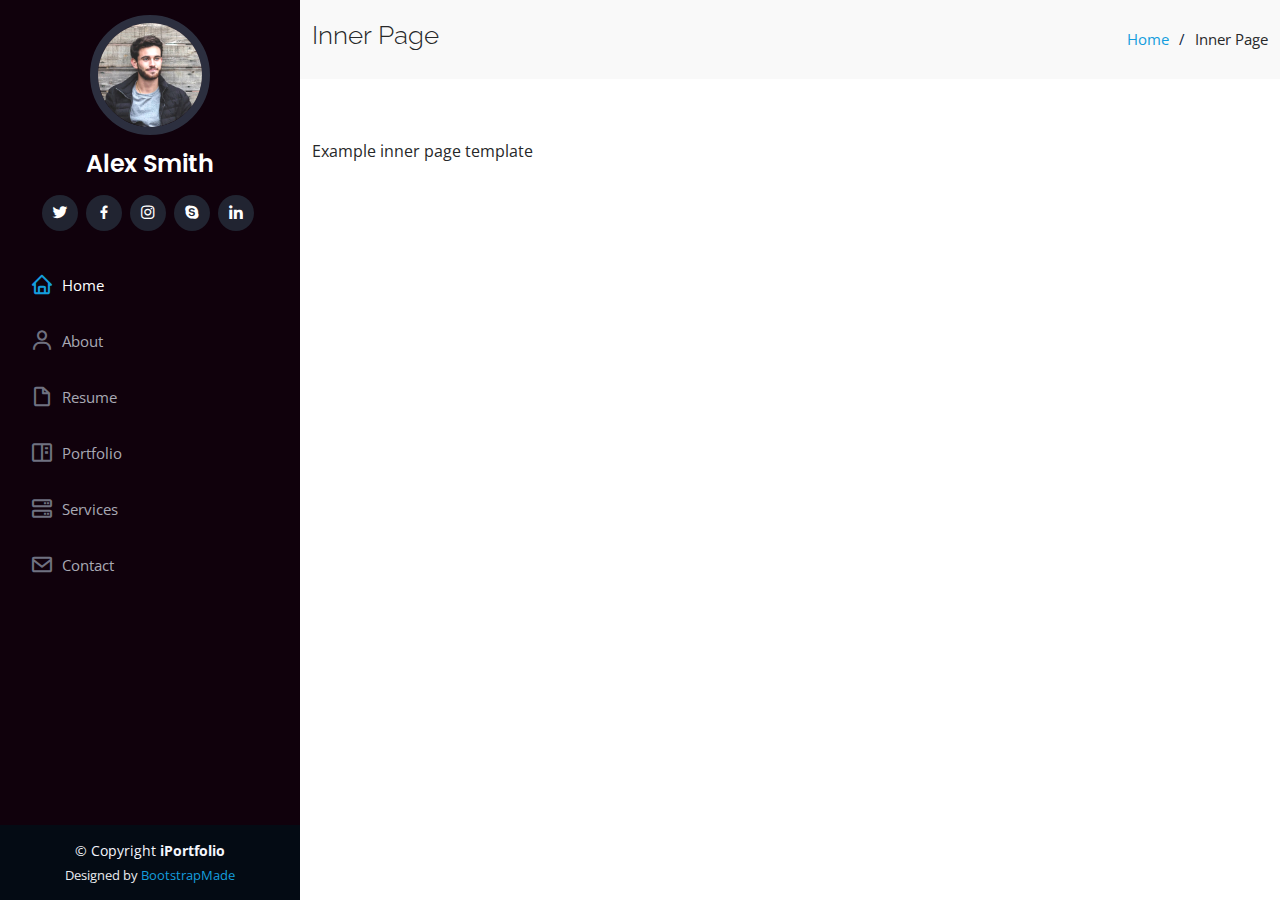
<file: inner-page.html>
<!DOCTYPE html>
<html lang="en">

<head>
  <meta charset="utf-8">
  <meta content="width=device-width, initial-scale=1.0" name="viewport">

  <title>Inner Page - iPortfolio Bootstrap Template</title>
  <meta content="" name="description">
  <meta content="" name="keywords">

  <!-- Favicons -->
  <link href="assets/img/favicon.png" rel="icon">
  <link href="assets/img/apple-touch-icon.png" rel="apple-touch-icon">

  <!-- Google Fonts -->
  <link href="https://fonts.googleapis.com/css?family=Open+Sans:300,300i,400,400i,600,600i,700,700i|Raleway:300,300i,400,400i,500,500i,600,600i,700,700i|Poppins:300,300i,400,400i,500,500i,600,600i,700,700i" rel="stylesheet">

  <!-- Vendor CSS Files -->
  <link href="assets/vendor/aos/aos.css" rel="stylesheet">
  <link href="assets/vendor/bootstrap/css/bootstrap.min.css" rel="stylesheet">
  <link href="assets/vendor/bootstrap-icons/bootstrap-icons.css" rel="stylesheet">
  <link href="assets/vendor/boxicons/css/boxicons.min.css" rel="stylesheet">
  <link href="assets/vendor/glightbox/css/glightbox.min.css" rel="stylesheet">
  <link href="assets/vendor/swiper/swiper-bundle.min.css" rel="stylesheet">

  <!-- Template Main CSS File -->
  <link href="assets/css/style.css" rel="stylesheet">

  <!-- =======================================================
  * Template Name: iPortfolio
  * Updated: Mar 10 2023 with Bootstrap v5.2.3
  * Template URL: https://bootstrapmade.com/iportfolio-bootstrap-portfolio-websites-template/
  * Author: BootstrapMade.com
  * License: https://bootstrapmade.com/license/
  ======================================================== -->
</head>

<body>

  <!-- ======= Mobile nav toggle button ======= -->
  <i class="bi bi-list mobile-nav-toggle d-xl-none"></i>

  <!-- ======= Header ======= -->
  <header id="header">
    <div class="d-flex flex-column">

      <div class="profile">
        <img src="assets/img/profile-img.jpg" alt="" class="img-fluid rounded-circle">
        <h1 class="text-light"><a href="index.html">Alex Smith</a></h1>
        <div class="social-links mt-3 text-center">
          <a href="#" class="twitter"><i class="bx bxl-twitter"></i></a>
          <a href="#" class="facebook"><i class="bx bxl-facebook"></i></a>
          <a href="#" class="instagram"><i class="bx bxl-instagram"></i></a>
          <a href="#" class="google-plus"><i class="bx bxl-skype"></i></a>
          <a href="#" class="linkedin"><i class="bx bxl-linkedin"></i></a>
        </div>
      </div>

      <nav id="navbar" class="nav-menu navbar">
        <ul>
          <li><a href="#hero" class="nav-link scrollto active"><i class="bx bx-home"></i> <span>Home</span></a></li>
          <li><a href="#about" class="nav-link scrollto"><i class="bx bx-user"></i> <span>About</span></a></li>
          <li><a href="#resume" class="nav-link scrollto"><i class="bx bx-file-blank"></i> <span>Resume</span></a></li>
          <li><a href="#portfolio" class="nav-link scrollto"><i class="bx bx-book-content"></i> <span>Portfolio</span></a></li>
          <li><a href="#services" class="nav-link scrollto"><i class="bx bx-server"></i> <span>Services</span></a></li>
          <li><a href="#contact" class="nav-link scrollto"><i class="bx bx-envelope"></i> <span>Contact</span></a></li>
        </ul>
      </nav><!-- .nav-menu -->
    </div>
  </header><!-- End Header -->

  <main id="main">

    <!-- ======= Breadcrumbs ======= -->
    <section class="breadcrumbs">
      <div class="container">

        <div class="d-flex justify-content-between align-items-center">
          <h2>Inner Page</h2>
          <ol>
            <li><a href="index.html">Home</a></li>
            <li>Inner Page</li>
          </ol>
        </div>

      </div>
    </section><!-- End Breadcrumbs -->

    <section class="inner-page">
      <div class="container">
        <p>
          Example inner page template
        </p>
      </div>
    </section>

  </main><!-- End #main -->

  <!-- ======= Footer ======= -->
  <footer id="footer">
    <div class="container">
      <div class="copyright">
        &copy; Copyright <strong><span>iPortfolio</span></strong>
      </div>
      <div class="credits">
        <!-- All the links in the footer should remain intact. -->
        <!-- You can delete the links only if you purchased the pro version. -->
        <!-- Licensing information: https://bootstrapmade.com/license/ -->
        <!-- Purchase the pro version with working PHP/AJAX contact form: https://bootstrapmade.com/iportfolio-bootstrap-portfolio-websites-template/ -->
        Designed by <a href="https://bootstrapmade.com/">BootstrapMade</a>
      </div>
    </div>
  </footer><!-- End  Footer -->

  <a href="#" class="back-to-top d-flex align-items-center justify-content-center"><i class="bi bi-arrow-up-short"></i></a>

  <!-- Vendor JS Files -->
  <script src="assets/vendor/purecounter/purecounter_vanilla.js"></script>
  <script src="assets/vendor/aos/aos.js"></script>
  <script src="assets/vendor/bootstrap/js/bootstrap.bundle.min.js"></script>
  <script src="assets/vendor/glightbox/js/glightbox.min.js"></script>
  <script src="assets/vendor/isotope-layout/isotope.pkgd.min.js"></script>
  <script src="assets/vendor/swiper/swiper-bundle.min.js"></script>
  <script src="assets/vendor/typed.js/typed.min.js"></script>
  <script src="assets/vendor/waypoints/noframework.waypoints.js"></script>
  <script src="assets/vendor/php-email-form/validate.js"></script>

  <!-- Template Main JS File -->
  <script src="assets/js/main.js"></script>

</body>

</html>
</file>
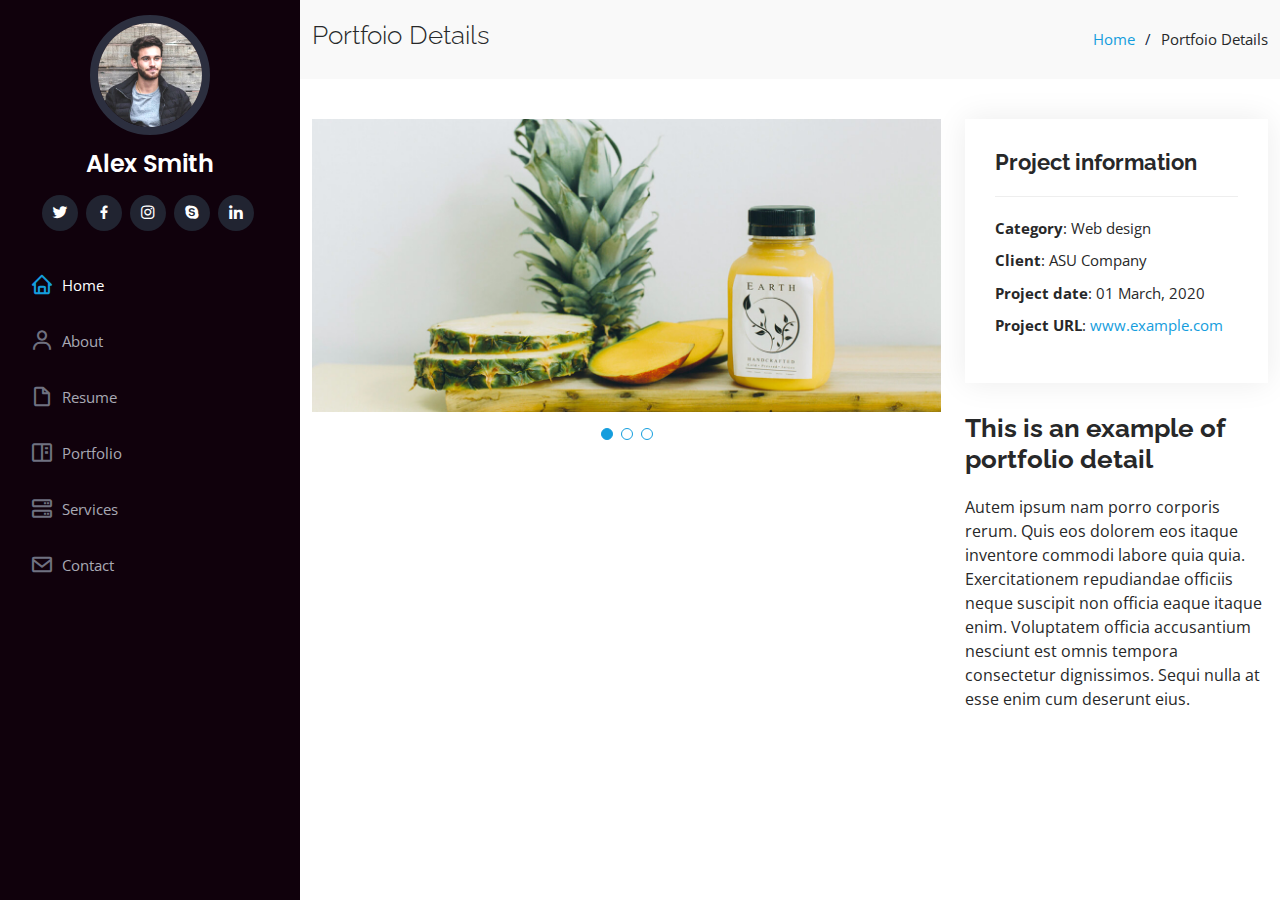
<file: portfolio-details.html>
<!DOCTYPE html>
<html lang="en">

<head>
  <meta charset="utf-8">
  <meta content="width=device-width, initial-scale=1.0" name="viewport">

  <title>Portfolio Details</title>
  <meta content="" name="description">
  <meta content="" name="keywords">

  <!-- Favicons -->
  <link href="assets/img/favicon.png" rel="icon">
  <link href="assets/img/apple-touch-icon.png" rel="apple-touch-icon">

  <!-- Google Fonts -->
  <link href="https://fonts.googleapis.com/css?family=Open+Sans:300,300i,400,400i,600,600i,700,700i|Raleway:300,300i,400,400i,500,500i,600,600i,700,700i|Poppins:300,300i,400,400i,500,500i,600,600i,700,700i" rel="stylesheet">

  <!-- Vendor CSS Files -->
  <link href="assets/vendor/aos/aos.css" rel="stylesheet">
  <link href="assets/vendor/bootstrap/css/bootstrap.min.css" rel="stylesheet">
  <link href="assets/vendor/bootstrap-icons/bootstrap-icons.css" rel="stylesheet">
  <link href="assets/vendor/boxicons/css/boxicons.min.css" rel="stylesheet">
  <link href="assets/vendor/glightbox/css/glightbox.min.css" rel="stylesheet">
  <link href="assets/vendor/swiper/swiper-bundle.min.css" rel="stylesheet">

  <!-- Template Main CSS File -->
  <link href="assets/css/style.css" rel="stylesheet">

  <!-- =======================================================
  * Template Name: iPortfolio
  * Updated: Mar 10 2023 with Bootstrap v5.2.3
  * Template URL: https://bootstrapmade.com/iportfolio-bootstrap-portfolio-websites-template/
  * Author: BootstrapMade.com
  * License: https://bootstrapmade.com/license/
  ======================================================== -->
</head>

<body>

  <!-- ======= Mobile nav toggle button ======= -->
  <i class="bi bi-list mobile-nav-toggle d-xl-none"></i>

  <!-- ======= Header ======= -->
  <header id="header">
    <div class="d-flex flex-column">

      <div class="profile">
        <img src="assets/img/profile-img.jpg" alt="" class="img-fluid rounded-circle">
        <h1 class="text-light"><a href="index.html">Alex Smith</a></h1>
        <div class="social-links mt-3 text-center">
          <a href="#" class="twitter"><i class="bx bxl-twitter"></i></a>
          <a href="#" class="facebook"><i class="bx bxl-facebook"></i></a>
          <a href="#" class="instagram"><i class="bx bxl-instagram"></i></a>
          <a href="#" class="google-plus"><i class="bx bxl-skype"></i></a>
          <a href="#" class="linkedin"><i class="bx bxl-linkedin"></i></a>
        </div>
      </div>

      <nav id="navbar" class="nav-menu navbar">
        <ul>
          <li><a href="#hero" class="nav-link scrollto active"><i class="bx bx-home"></i> <span>Home</span></a></li>
          <li><a href="#about" class="nav-link scrollto"><i class="bx bx-user"></i> <span>About</span></a></li>
          <li><a href="#resume" class="nav-link scrollto"><i class="bx bx-file-blank"></i> <span>Resume</span></a></li>
          <li><a href="#portfolio" class="nav-link scrollto"><i class="bx bx-book-content"></i> <span>Portfolio</span></a></li>
          <li><a href="#services" class="nav-link scrollto"><i class="bx bx-server"></i> <span>Services</span></a></li>
          <li><a href="#contact" class="nav-link scrollto"><i class="bx bx-envelope"></i> <span>Contact</span></a></li>
        </ul>
      </nav><!-- .nav-menu -->
    </div>
  </header><!-- End Header -->

  <main id="main">

    <!-- ======= Breadcrumbs ======= -->
    <section id="breadcrumbs" class="breadcrumbs">
      <div class="container">

        <div class="d-flex justify-content-between align-items-center">
          <h2>Portfoio Details</h2>
          <ol>
            <li><a href="index.html">Home</a></li>
            <li>Portfoio Details</li>
          </ol>
        </div>

      </div>
    </section><!-- End Breadcrumbs -->

    <!-- ======= Portfolio Details Section ======= -->
    <section id="portfolio-details" class="portfolio-details">
      <div class="container">

        <div class="row gy-4">

          <div class="col-lg-8">
            <div class="portfolio-details-slider swiper">
              <div class="swiper-wrapper align-items-center">

                <div class="swiper-slide">
                  <img src="assets/img/portfolio/portfolio-details-1.jpg" alt="">
                </div>

                <div class="swiper-slide">
                  <img src="assets/img/portfolio/portfolio-details-2.jpg" alt="">
                </div>

                <div class="swiper-slide">
                  <img src="assets/img/portfolio/portfolio-details-3.jpg" alt="">
                </div>

              </div>
              <div class="swiper-pagination"></div>
            </div>
          </div>

          <div class="col-lg-4">
            <div class="portfolio-info">
              <h3>Project information</h3>
              <ul>
                <li><strong>Category</strong>: Web design</li>
                <li><strong>Client</strong>: ASU Company</li>
                <li><strong>Project date</strong>: 01 March, 2020</li>
                <li><strong>Project URL</strong>: <a href="#">www.example.com</a></li>
              </ul>
            </div>
            <div class="portfolio-description">
              <h2>This is an example of portfolio detail</h2>
              <p>
                Autem ipsum nam porro corporis rerum. Quis eos dolorem eos itaque inventore commodi labore quia quia. Exercitationem repudiandae officiis neque suscipit non officia eaque itaque enim. Voluptatem officia accusantium nesciunt est omnis tempora consectetur dignissimos. Sequi nulla at esse enim cum deserunt eius.
              </p>
            </div>
          </div>

        </div>

      </div>
    </section><!-- End Portfolio Details Section -->

  </main><!-- End #main -->

  <!-- ======= Footer ======= -->
  <!-- <footer id="footer">
    <div class="container">
      <div class="copyright">
        &copy; Copyright <strong><span>iPortfoo</span></strong>
      </div> -->
      <!-- <div class="credits">
        <!-- All the links in the footer should remain intact. -->
        <!-- You can delete the links only if you purchased the pro version. -->
        <!-- Licensing information: https://bootstrapmade.com/license/ -->
        <!-- Purchase the pro version with working PHP/AJAX contact form: https://bootstrapmade.com/iportfolio-bootstrap-portfolio-websites-template/ -->
        <!-- Designed by <a href="https://bootstrapmade.com/">BootstrapMade</a>
      </div>
    </div>
  </footer>End  Footer --> -->

  <a href="#" class="back-to-top d-flex align-items-center justify-content-center"><i class="bi bi-arrow-up-short"></i></a>

  <!-- Vendor JS Files -->
  <script src="assets/vendor/purecounter/purecounter_vanilla.js"></script>
  <script src="assets/vendor/aos/aos.js"></script>
  <script src="assets/vendor/bootstrap/js/bootstrap.bundle.min.js"></script>
  <script src="assets/vendor/glightbox/js/glightbox.min.js"></script>
  <script src="assets/vendor/isotope-layout/isotope.pkgd.min.js"></script>
  <script src="assets/vendor/swiper/swiper-bundle.min.js"></script>
  <script src="assets/vendor/typed.js/typed.min.js"></script>
  <script src="assets/vendor/waypoints/noframework.waypoints.js"></script>
  <script src="assets/vendor/php-email-form/validate.js"></script>

  <!-- Template Main JS File -->
  <script src="assets/js/main.js"></script>

</body>

</html>
</file>
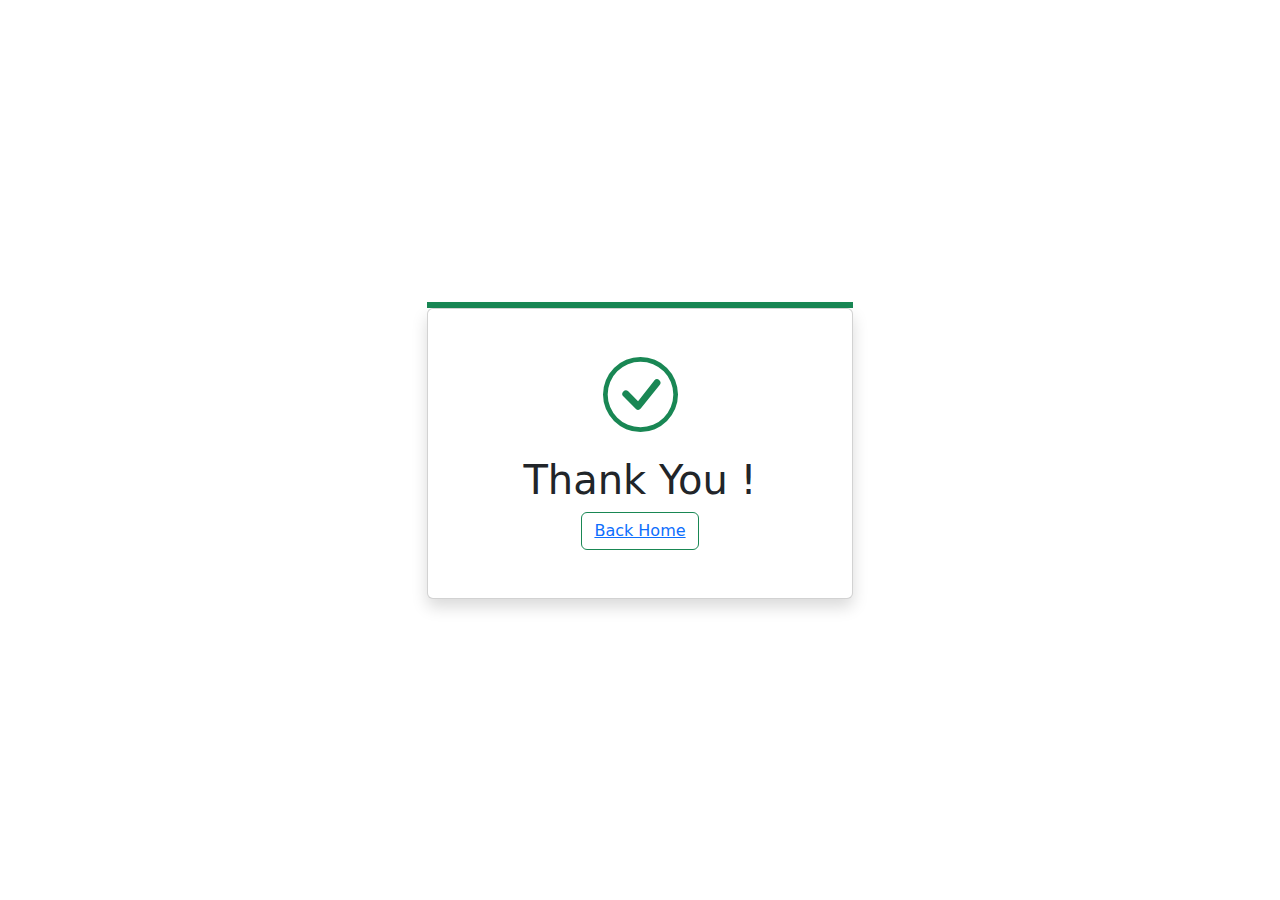
<file: submit.html>
<!DOCTYPE html>
<html lang="en">

    <head>
        <meta charset="UTF-8">
        <meta http-equiv="X-UA-Compatible" content="IE=edge">
        <meta name="viewport" content="width=device-width, initial-scale=1.0">
        <title>Bootstrap 5 Thank You Example</title>
        <link href="https://cdn.jsdelivr.net/npm/bootstrap@5.2.0/dist/css/bootstrap.min.css" rel="stylesheet">
    </head>

    <body>
        <div class="vh-100 d-flex justify-content-center align-items-center">
            <div class="col-md-4">
                <div class="border border-3 border-success"></div>
                <div class="card  bg-white shadow p-5">
                    <div class="mb-4 text-center">
                        <svg xmlns="http://www.w3.org/2000/svg" class="text-success" width="75" height="75"
                            fill="currentColor" class="bi bi-check-circle" viewBox="0 0 16 16">
                            <path d="M8 15A7 7 0 1 1 8 1a7 7 0 0 1 0 14zm0 1A8 8 0 1 0 8 0a8 8 0 0 0 0 16z" />
                            <path
                                d="M10.97 4.97a.235.235 0 0 0-.02.022L7.477 9.417 5.384 7.323a.75.75 0 0 0-1.06 1.06L6.97 11.03a.75.75 0 0 0 1.079-.02l3.992-4.99a.75.75 0 0 0-1.071-1.05z" />
                        </svg>
                    </div>
                    <div class="text-center">
                        <h1>Thank You !</h1>
                        <!-- <p>for the interview opportunity. I am excited to move forward in the hiring process.</p> -->
                        <button class="btn btn-outline-success" ><a href="index.html"> Back Home</a></button>
                    </div>
                </div>
            </div>
        </div>
    </body>

</html>
</file>
<file: assets/css/style.css>
/**
* Template Name: iPortfolio
* Updated: Mar 10 2023 with Bootstrap v5.2.3
* Template URL: https://bootstrapmade.com/iportfolio-bootstrap-portfolio-websites-template/
* Author: BootstrapMade.com
* License: https://bootstrapmade.com/license/
*/

/*--------------------------------------------------------------
# General
--------------------------------------------------------------*/
body {
  font-family: "Open Sans", sans-serif;
  color: #272829;
}

a {
  color: #149ddd;
  text-decoration: none;
}

a:hover {
  color: #37b3ed;
  text-decoration: none;
}

h1,
h2,
h3,
h4,
h5,
h6 {
  font-family: "Raleway", sans-serif;
}

/*--------------------------------------------------------------
# Back to top button
--------------------------------------------------------------*/
.back-to-top {
  position: fixed;
  visibility: hidden;
  opacity: 0;
  right: 15px;
  bottom: 15px;
  z-index: 996;
  background: #149ddd;
  width: 40px;
  height: 40px;
  border-radius: 50px;
  transition: all 0.4s;
}

.back-to-top i {
  font-size: 28px;
  color: #fff;
  line-height: 0;
}

.back-to-top:hover {
  background: #2eafec;
  color: #fff;
}

.back-to-top.active {
  visibility: visible;
  opacity: 1;
}

/*--------------------------------------------------------------
# Header
--------------------------------------------------------------*/
#header {
  position: fixed;
  top: 0;
  left: 0;
  bottom: 0;
  width: 300px;
  transition: all ease-in-out 0.5s;
  z-index: 9997;
  transition: all 0.5s;
  padding: 0 15px;
  background: #10010c;
  overflow-y: auto;
}

#header .profile img {
  margin: 15px auto;
  display: block;
  width: 120px;
  border: 8px solid #2c2f3f;
}

#header .profile h1 {
  font-size: 24px;
  margin: 0;
  padding: 0;
  font-weight: 600;
  -moz-text-align-last: center;
  text-align-last: center;
  font-family: "Poppins", sans-serif;
}

#header .profile h1 a,
#header .profile h1 a:hover {
  color: #fff;
  text-decoration: none;
}

#header .profile .social-links a {
  font-size: 18px;
  display: inline-block;
  background: #212431;
  color: #fff;
  line-height: 1;
  padding: 8px 0;
  margin-right: 4px;
  border-radius: 50%;
  text-align: center;
  width: 36px;
  height: 36px;
  transition: 0.3s;
}

#header .profile .social-links a:hover {
  background: #149ddd;
  color: #fff;
  text-decoration: none;
}

#main {
  margin-left: 300px;
}

@media (max-width: 1199px) {
  #header {
    left: -300px;
  }

  #main {
    margin-left: 0;
  }
}

/*--------------------------------------------------------------
# Navigation Menu
--------------------------------------------------------------*/
/* Desktop Navigation */
.nav-menu {
  padding: 30px 0 0 0;
}

.nav-menu * {
  margin: 0;
  padding: 0;
  list-style: none;
}

.nav-menu>ul>li {
  position: relative;
  white-space: nowrap;
}

.nav-menu a,
.nav-menu a:focus {
  display: flex;
  align-items: center;
  color: #a8a9b4;
  padding: 12px 15px;
  margin-bottom: 8px;
  transition: 0.3s;
  font-size: 15px;
}

.nav-menu a i,
.nav-menu a:focus i {
  font-size: 24px;
  padding-right: 8px;
  color: #6f7180;
}

.nav-menu a:hover,
.nav-menu .active,
.nav-menu .active:focus,
.nav-menu li:hover>a {
  text-decoration: none;
  color: #fff;
}

.nav-menu a:hover i,
.nav-menu .active i,
.nav-menu .active:focus i,
.nav-menu li:hover>a i {
  color: #149ddd;
}

/* Mobile Navigation */
.mobile-nav-toggle {
  position: fixed;
  right: 15px;
  top: 15px;
  z-index: 9998;
  border: 0;
  font-size: 24px;
  transition: all 0.4s;
  outline: none !important;
  background-color: #149ddd;
  color: #fff;
  width: 40px;
  height: 40px;
  display: inline-flex;
  align-items: center;
  justify-content: center;
  line-height: 0;
  border-radius: 50px;
  cursor: pointer;
}

.mobile-nav-active {
  overflow: hidden;
}

.mobile-nav-active #header {
  left: 0;
}

/*--------------------------------------------------------------
# Hero Section
--------------------------------------------------------------*/
#hero {
  width: 100%;
  height: 100vh;
  background: url("../img/my-bg.jpg") top center;
  background-size: cover;
}

#hero:before {
  content: "";
  background: rgba(5, 13, 24, 0.3);
  position: absolute;
  bottom: 0;
  top: 0;
  left: 0;
  right: 0;
  z-index: 1;
}

#hero .hero-container {
  position: relative;
  z-index: 2;
  min-width: 300px;
}

#hero h1 {
  margin: 0 0 10px 0;
  font-size: 64px;
  font-weight: 700;
  line-height: 56px;
  color: #fff;
}

#hero p {
  color: #fff;
  margin-bottom: 50px;
  font-size: 26px;
  font-family: "Poppins", sans-serif;
}

#hero p span {
  color: #fff;
  padding-bottom: 4px;
  letter-spacing: 1px;
  border-bottom: 3px solid #149ddd;
}

@media (min-width: 1024px) {
  #hero {
    background-attachment: fixed;
  }
}

@media (max-width: 768px) {
  #hero h1 {
    font-size: 28px;
    line-height: 36px;
  }

  #hero h2 {
    font-size: 18px;
    line-height: 24px;
    margin-bottom: 30px;
  }
}

/*--------------------------------------------------------------
# Sections General
--------------------------------------------------------------*/
section {
  padding: 60px 0;
  overflow: hidden;
}

.section-bg {
  background: #f5f8fd;
}

.section-title {
  padding-bottom: 30px;
}

.section-title h2 {
  font-size: 32px;
  font-weight: bold;
  margin-bottom: 20px;
  padding-bottom: 20px;
  position: relative;
  color: #173b6c;
}

.section-title h2::after {
  content: "";
  position: absolute;
  display: block;
  width: 50px;
  height: 3px;
  background: #149ddd;
  bottom: 0;
  left: 0;
}

.section-title p {
  margin-bottom: 0;
}

/*--------------------------------------------------------------
# About
--------------------------------------------------------------*/
.about .content h3 {
  font-weight: 700;
  font-size: 26px;
  color: #173b6c;
}

.about .content ul {
  list-style: none;
  padding: 0;
}

.about .content ul li {
  margin-bottom: 20px;
  display: flex;
  align-items: center;
}

.about .content ul strong {
  margin-right: 10px;
}

.about .content ul i {
  font-size: 16px;
  margin-right: 5px;
  color: #149ddd;
  line-height: 0;
}

.about .content p:last-child {
  margin-bottom: 0;
}

/*--------------------------------------------------------------
# Facts
--------------------------------------------------------------*/
.facts {
  padding-bottom: 30px;
}

.facts .count-box {
  padding: 30px;
  width: 100%;
}

.facts .count-box i {
  display: block;
  font-size: 44px;
  color: #149ddd;
  float: left;
  line-height: 0;
}

.facts .count-box span {
  font-size: 48px;
  line-height: 40px;
  display: block;
  font-weight: 700;
  color: #050d18;
  margin-left: 60px;
}

.facts .count-box p {
  padding: 15px 0 0 0;
  margin: 0 0 0 60px;
  font-family: "Raleway", sans-serif;
  font-size: 14px;
  color: #122f57;
}

.facts .count-box a {
  font-weight: 600;
  display: block;
  margin-top: 20px;
  color: #122f57;
  font-size: 15px;
  font-family: "Poppins", sans-serif;
  transition: ease-in-out 0.3s;
}

.facts .count-box a:hover {
  color: #1f5297;
}

/*--------------------------------------------------------------
# Akills
--------------------------------------------------------------*/
.skills .progress {
  height: 60px;
  width: 100%;
  display: block;
  background: none;
  border-radius: 0;
}

.skills .progress .skill {
  padding: 0;
  margin: 0 0 6px 0;
  text-transform: uppercase;
  display: block;
  font-weight: 600;
  font-family: "Poppins", sans-serif;
  color: #050d18;
}

.skills .progress .skill .val {
  float: right;
  font-style: normal;
}

.skills .progress-bar-wrap {
  background: #dce8f8;
  height: 10px;
}

.skills .progress-bar {
  width: 20px;
  height: 10px;
  transition: 0.9s;
  background-color: #149ddd;
}

/*--------------------------------------------------------------
# Resume
--------------------------------------------------------------*/
.resume .resume-title {
  font-size: 26px;
  font-weight: 700;
  margin-top: 20px;
  margin-bottom: 20px;
  color: #050d18;
}

.resume .resume-item {
  padding: 0 0 20px 20px;
  margin-top: -2px;
  border-left: 2px solid #1f5297;
  position: relative;
}

.resume .resume-item h4 {
  line-height: 18px;
  font-size: 18px;
  font-weight: 600;
  text-transform: uppercase;
  font-family: "Poppins", sans-serif;
  color: #050d18;
  margin-bottom: 10px;
}

.resume .resume-item h5 {
  font-size: 16px;
  background: #e4edf9;
  padding: 5px 15px;
  display: inline-block;
  font-weight: 600;
  margin-bottom: 10px;
}

.resume .resume-item ul {
  padding-left: 20px;
}

.resume .resume-item ul li {
  padding-bottom: 10px;
}

.resume .resume-item:last-child {
  padding-bottom: 0;
}

.resume .resume-item::before {
  content: "";
  position: absolute;
  width: 16px;
  height: 16px;
  border-radius: 50px;
  left: -9px;
  top: 0;
  background: #fff;
  border: 2px solid #1f5297;
}

/*--------------------------------------------------------------
# Portfolio
--------------------------------------------------------------*/
.portfolio .portfolio-item {
  margin-bottom: 30px;
}

.portfolio #portfolio-flters {
  padding: 0;
  margin: 0 auto 35px auto;
  list-style: none;
  text-align: center;
  background: #fff;
  border-radius: 50px;
  padding: 2px 15px;
}

.portfolio #portfolio-flters li {
  cursor: pointer;
  display: inline-block;
  padding: 10px 15px 8px 15px;
  font-size: 14px;
  font-weight: 600;
  line-height: 1;
  text-transform: uppercase;
  color: #272829;
  margin-bottom: 5px;
  transition: all 0.3s ease-in-out;
}

.portfolio #portfolio-flters li:hover,
.portfolio #portfolio-flters li.filter-active {
  color: #149ddd;
}

.portfolio #portfolio-flters li:last-child {
  margin-right: 0;
}

.portfolio .portfolio-wrap {
  transition: 0.3s;
  position: relative;
  overflow: hidden;
  z-index: 1;
}

.portfolio .portfolio-wrap::before {
  content: "";
  background: rgba(255, 255, 255, 0.5);
  position: absolute;
  left: 0;
  right: 0;
  top: 0;
  bottom: 0;
  transition: all ease-in-out 0.3s;
  z-index: 2;
  opacity: 0;
}

.portfolio .portfolio-wrap .portfolio-links {
  opacity: 1;
  left: 0;
  right: 0;
  bottom: -60px;
  z-index: 3;
  position: absolute;
  transition: all ease-in-out 0.3s;
  display: flex;
  justify-content: center;
}

.portfolio .portfolio-wrap .portfolio-links a {
  color: #fff;
  font-size: 28px;
  text-align: center;
  background: rgba(20, 157, 221, 0.75);
  transition: 0.3s;
  width: 50%;
}

.portfolio .portfolio-wrap .portfolio-links a:hover {
  background: rgba(20, 157, 221, 0.95);
}

.portfolio .portfolio-wrap .portfolio-links a+a {
  border-left: 1px solid #37b3ed;
}

.portfolio .portfolio-wrap:hover::before {
  top: 0;
  left: 0;
  right: 0;
  bottom: 0;
  opacity: 1;
}

.portfolio .portfolio-wrap:hover .portfolio-links {
  opacity: 1;
  bottom: 0;
}

/*--------------------------------------------------------------
# Portfolio Details
--------------------------------------------------------------*/
.portfolio-details {
  padding-top: 40px;
}

.portfolio-details .portfolio-details-slider img {
  width: 100%;
}

.portfolio-details .portfolio-details-slider .swiper-pagination {
  margin-top: 20px;
  position: relative;
}

.portfolio-details .portfolio-details-slider .swiper-pagination .swiper-pagination-bullet {
  width: 12px;
  height: 12px;
  background-color: #fff;
  opacity: 1;
  border: 1px solid #149ddd;
}

.portfolio-details .portfolio-details-slider .swiper-pagination .swiper-pagination-bullet-active {
  background-color: #149ddd;
}

.portfolio-details .portfolio-info {
  padding: 30px;
  box-shadow: 0px 0 30px rgba(5, 13, 24, 0.08);
}

.portfolio-details .portfolio-info h3 {
  font-size: 22px;
  font-weight: 700;
  margin-bottom: 20px;
  padding-bottom: 20px;
  border-bottom: 1px solid #eee;
}

.portfolio-details .portfolio-info ul {
  list-style: none;
  padding: 0;
  font-size: 15px;
}

.portfolio-details .portfolio-info ul li+li {
  margin-top: 10px;
}

.portfolio-details .portfolio-description {
  padding-top: 30px;
}

.portfolio-details .portfolio-description h2 {
  font-size: 26px;
  font-weight: 700;
  margin-bottom: 20px;
}

.portfolio-details .portfolio-description p {
  padding: 0;
}

/*--------------------------------------------------------------
# Services
--------------------------------------------------------------*/
.services .icon-box {
  margin-bottom: 20px;
}

.services .icon {
  float: left;
  display: flex;
  align-items: center;
  justify-content: center;
  width: 54px;
  height: 54px;
  background: #149ddd;
  border-radius: 50%;
  transition: 0.5s;
  border: 1px solid #149ddd;
}

.services .icon i {
  color: #fff;
  font-size: 24px;
  line-height: 0;
}

.services .icon-box:hover .icon {
  background: #fff;
}

.services .icon-box:hover .icon i {
  color: #149ddd;
}

.services .title {
  margin-left: 80px;
  font-weight: 700;
  margin-bottom: 15px;
  font-size: 18px;
}

.services .title a {
  color: #343a40;
}

.services .title a:hover {
  color: #149ddd;
}

.services .description {
  margin-left: 80px;
  line-height: 24px;
  font-size: 14px;
}

/*--------------------------------------------------------------
# Testimonials
--------------------------------------------------------------*/
.testimonials .testimonials-carousel,
.testimonials .testimonials-slider {
  overflow: hidden;
}

.testimonials .testimonial-item {
  box-sizing: content-box;
  text-align: center;
  min-height: 320px;
}

.testimonials .testimonial-item .testimonial-img {
  width: 90px;
  border-radius: 50%;
  margin: 0 auto;
}

.testimonials .testimonial-item h3 {
  font-size: 18px;
  font-weight: bold;
  margin: 10px 0 5px 0;
  color: #111;
}

.testimonials .testimonial-item h4 {
  font-size: 14px;
  color: #999;
  margin: 0;
}

.testimonials .testimonial-item .quote-icon-left,
.testimonials .testimonial-item .quote-icon-right {
  color: #c3e8fa;
  font-size: 26px;
}

.testimonials .testimonial-item .quote-icon-left {
  display: inline-block;
  left: -5px;
  position: relative;
}

.testimonials .testimonial-item .quote-icon-right {
  display: inline-block;
  right: -5px;
  position: relative;
  top: 10px;
}

.testimonials .testimonial-item p {
  font-style: italic;
  margin: 0 15px 15px 15px;
  padding: 20px;
  background: #fff;
  position: relative;
  margin-bottom: 35px;
  border-radius: 6px;
  box-shadow: 0px 2px 15px rgba(0, 0, 0, 0.1);
}

.testimonials .testimonial-item p::after {
  content: "";
  width: 0;
  height: 0;
  border-top: 20px solid #fff;
  border-right: 20px solid transparent;
  border-left: 20px solid transparent;
  position: absolute;
  bottom: -20px;
  left: calc(50% - 20px);
}

.testimonials .swiper-pagination {
  margin-top: 20px;
  position: relative;
}

.testimonials .swiper-pagination .swiper-pagination-bullet {
  width: 12px;
  height: 12px;
  background-color: #fff;
  opacity: 1;
  border: 1px solid #149ddd;
}

.testimonials .swiper-pagination .swiper-pagination-bullet-active {
  background-color: #149ddd;
}

/*--------------------------------------------------------------
# Contact
--------------------------------------------------------------*/
.contact {
  padding-bottom: 130px;
}

.contact .info {
  padding: 30px;
  background: #fff;
  width: 100%;
  box-shadow: 0 0 24px 0 rgba(0, 0, 0, 0.12);
}

.contact .info i {
  font-size: 20px;
  color: #149ddd;
  float: left;
  width: 44px;
  height: 44px;
  background: #dff3fc;
  display: flex;
  justify-content: center;
  align-items: center;
  border-radius: 50px;
  transition: all 0.3s ease-in-out;
}

.contact .info h4 {
  padding: 0 0 0 60px;
  font-size: 22px;
  font-weight: 600;
  margin-bottom: 5px;
  color: #050d18;
}

.contact .info p {
  padding: 0 0 10px 60px;
  margin-bottom: 20px;
  font-size: 14px;
  color: #173b6c;
}

.contact .info .email p {
  padding-top: 5px;
}

.contact .info .social-links {
  padding-left: 60px;
}

.contact .info .social-links a {
  font-size: 18px;
  display: inline-block;
  background: #333;
  color: #fff;
  line-height: 1;
  padding: 8px 0;
  border-radius: 50%;
  text-align: center;
  width: 36px;
  height: 36px;
  transition: 0.3s;
  margin-right: 10px;
}

.contact .info .social-links a:hover {
  background: #149ddd;
  color: #fff;
}

.contact .info .email:hover i,
.contact .info .address:hover i,
.contact .info .phone:hover i {
  background: #149ddd;
  color: #fff;
}

.contact .php-email-form {
  width: 100%;
  padding: 30px;
  background: #fff;
  box-shadow: 0 0 24px 0 rgba(0, 0, 0, 0.12);
}

.contact .php-email-form .form-group {
  padding-bottom: 8px;
}

.contact .php-email-form .validate {
  display: none;
  color: red;
  margin: 0 0 15px 0;
  font-weight: 400;
  font-size: 13px;
}

.contact .php-email-form .error-message {
  display: none;
  color: #fff;
  background: #ed3c0d;
  text-align: left;
  padding: 15px;
  font-weight: 600;
}

.contact .php-email-form .error-message br+br {
  margin-top: 25px;
}

.contact .php-email-form .sent-message {
  display: none;
  color: #fff;
  background: #18d26e;
  text-align: center;
  padding: 15px;
  font-weight: 600;
}

.contact .php-email-form .loading {
  display: none;
  background: #fff;
  text-align: center;
  padding: 15px;
}

.contact .php-email-form .loading:before {
  content: "";
  display: inline-block;
  border-radius: 50%;
  width: 24px;
  height: 24px;
  margin: 0 10px -6px 0;
  border: 3px solid #18d26e;
  border-top-color: #eee;
  animation: animate-loading 1s linear infinite;
}

.contact .php-email-form .form-group {
  margin-bottom: 15px;
}

.contact .php-email-form label {
  padding-bottom: 8px;
}

.contact .php-email-form input,
.contact .php-email-form textarea {
  border-radius: 0;
  box-shadow: none;
  font-size: 14px;
}

.contact .php-email-form input {
  height: 44px;
}

.contact .php-email-form textarea {
  padding: 10px 15px;
}

.contact .php-email-form button[type=submit] {
  background: #149ddd;
  border: 0;
  padding: 10px 24px;
  color: #fff;
  transition: 0.4s;
  border-radius: 4px;
}

.contact .php-email-form button[type=submit]:hover {
  background: #37b3ed;
}

@keyframes animate-loading {
  0% {
    transform: rotate(0deg);
  }

  100% {
    transform: rotate(360deg);
  }
}

/*--------------------------------------------------------------
# Breadcrumbs
--------------------------------------------------------------*/
.breadcrumbs {
  padding: 20px 0;
  background: #f9f9f9;
}

.breadcrumbs h2 {
  font-size: 26px;
  font-weight: 300;
}

.breadcrumbs ol {
  display: flex;
  flex-wrap: wrap;
  list-style: none;
  padding: 0;
  margin: 0;
  font-size: 15px;
}

.breadcrumbs ol li+li {
  padding-left: 10px;
}

.breadcrumbs ol li+li::before {
  display: inline-block;
  padding-right: 10px;
  color: #0e2442;
  content: "/";
}

@media (max-width: 768px) {
  .breadcrumbs .d-flex {
    display: block !important;
  }

  .breadcrumbs ol {
    display: block;
  }

  .breadcrumbs ol li {
    display: inline-block;
  }
}

/*--------------------------------------------------------------
# Footer
--------------------------------------------------------------*/
#footer {
  padding: 15px;
  color: #f4f6fd;
  font-size: 14px;
  position: fixed;
  left: 0;
  bottom: 0;
  width: 300px;
  z-index: 9999;
  background: #040b14;
}

#footer .copyright {
  text-align: center;
}

#footer .credits {
  padding-top: 5px;
  text-align: center;
  font-size: 13px;
  color: #eaebf0;
}

@media (max-width: 1199px) {
  #footer {
    position: static;
    width: auto;
    padding-right: 20px 15px;
  }
}
</file>
